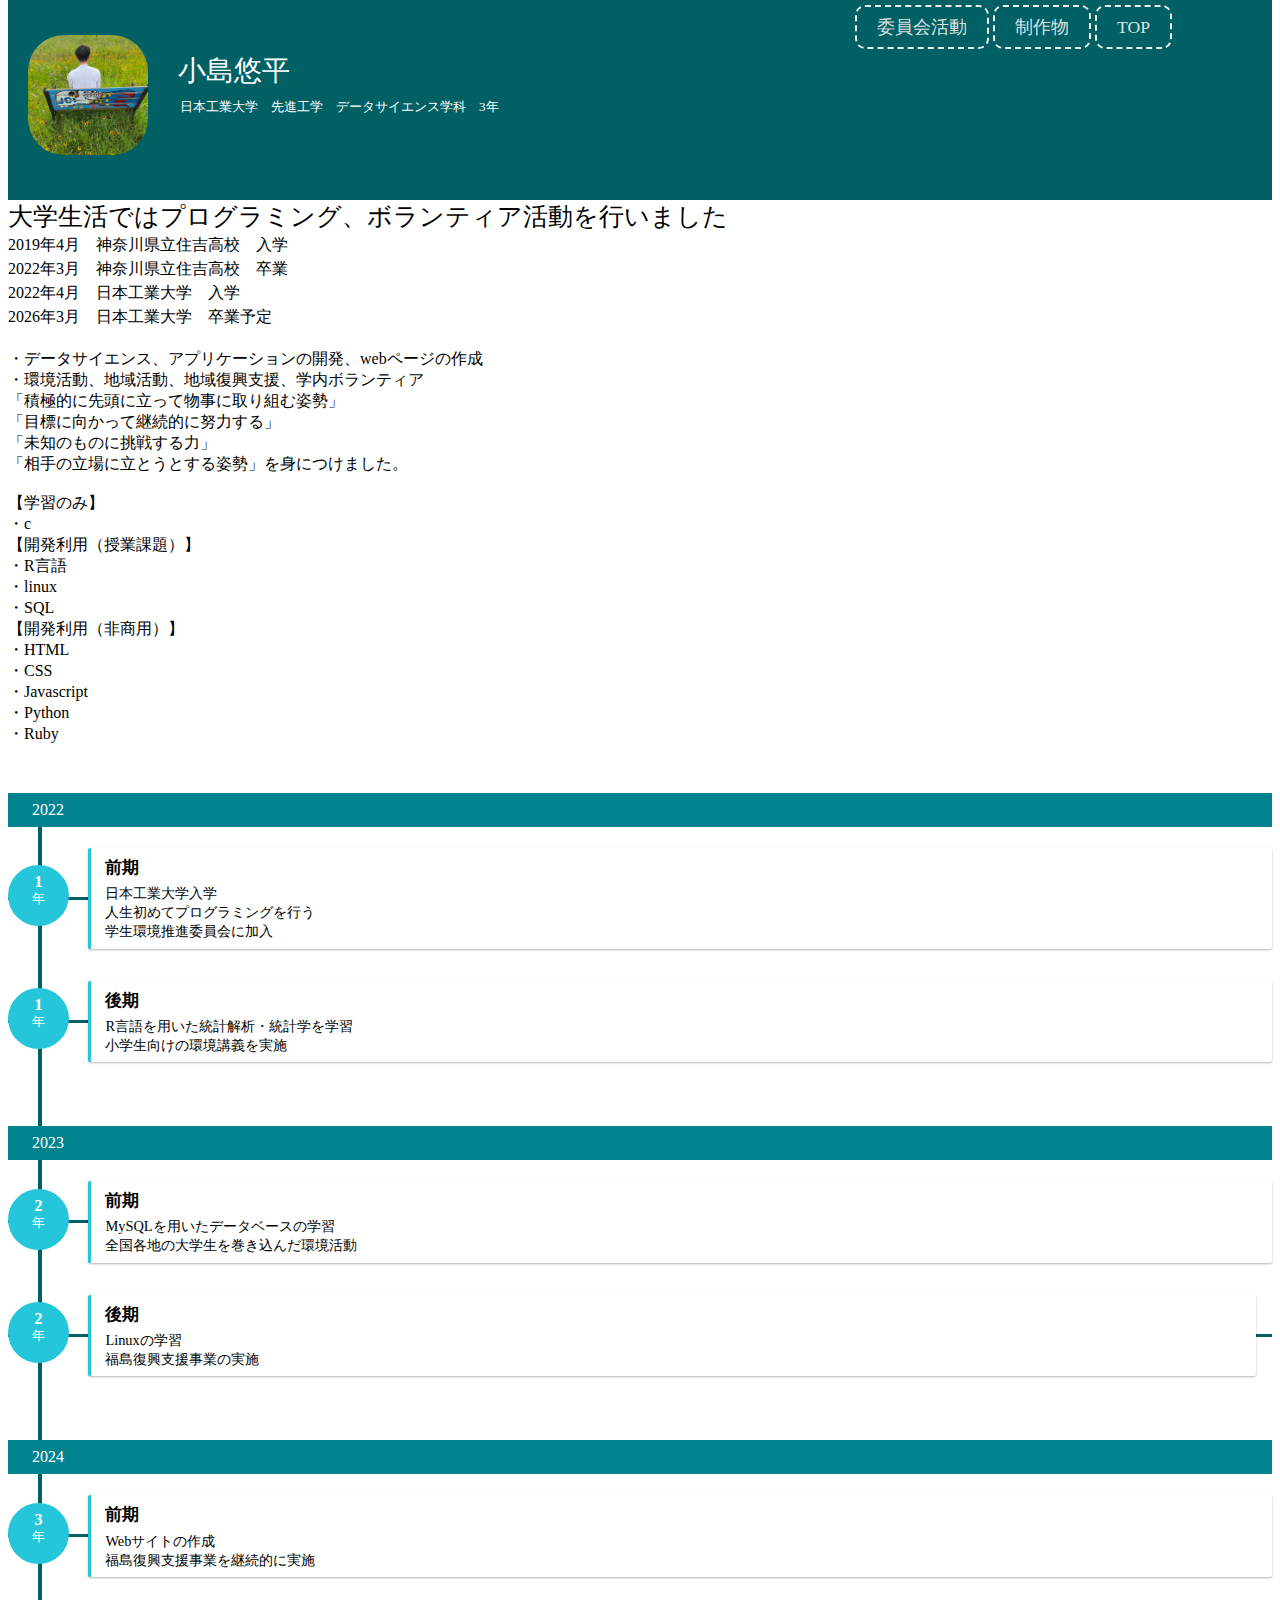
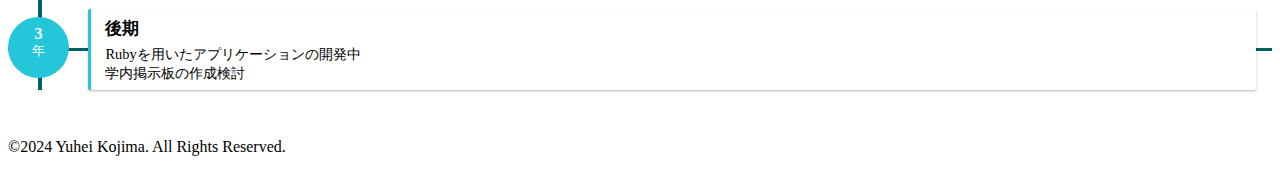
<file: html/index.html>
<!DOCTYPE html>
<html lang="ja">
    <head>
        <meta charset="UTF-8">
        <title>myprofile</title>
        <link rel="stylesheet" href="../css/menu.css">
    </head>

 <div class="header">
   <div class="me"><img src="../img/me.jpg"></div>
  <div class="button0">
    <a href="../html/menu.html" class="button1">委員会活動</a>
    <a href="../html/menu2.html" class="button2">制作物</a>
    <a href="../html/index.html" class="button3">TOP</a>
  </div>
   <div class="outline">
      <p class="name">小島悠平</p>
      <p class="department">日本工業大学　先進工学　データサイエンス学科　3年</p>
    </div>
   </div>
   <div class="profile">
    <div class="subheading">大学生活ではプログラミング、ボランティア活動を行いました</div>
      <div class="us">
        2019年4月　神奈川県立住吉高校　入学<br>
        2022年3月　神奈川県立住吉高校　卒業<br>
        2022年4月　日本工業大学　入学<br>
        2026年3月　日本工業大学　卒業予定<br>
      </div>
      ・データサイエンス、アプリケーションの開発、webページの作成<br>
      ・環境活動、地域活動、地域復興支援、学内ボランティア<br>
      「積極的に先頭に立って物事に取り組む姿勢」<br>
      「目標に向かって継続的に努力する」<br>
      「未知のものに挑戦する力」<br>
      「相手の立場に立とうとする姿勢」を身につけました。

      <div class="skill">
        <br>
        【学習のみ】<br>
        ・c<br>
        【開発利用（授業課題）】<br>
        ・R言語<br>
        ・linux<br>
        ・SQL<br>
        【開発利用（非商用）】<br>
       ・HTML<br>
       ・CSS<br>
       ・Javascript<br>
       ・Python<br>
       ・Ruby<br>
       </div>
  </div>

</header>

<main>
 <div class="cp_timeline03">
    <div class="timeline_group">
      <span class="time_year">2022</span>
      <div class="timeline_item">
        <div class="time">
          <span class="school">1</span>
          <span class="year">年</span>
        </div>
        <div class="desc">
          <p class="flag">前期</p>
          日本工業大学入学<br>
          人生初めてプログラミングを行う<br>
          学生環境推進委員会に加入
        </div>
      </div>
      <div class="timeline_item">
        <div class="time">
          <span class="school">1</span>
          <span class="year">年</span>
        </div>
        <div class="desc">
          <p class="flag">後期</p>
          R言語を用いた統計解析・統計学を学習<br>
          小学生向けの環境講義を実施

        </div>
      </div>
    </div>
    <div class="timeline_group">
      <span class="time_year">2023</span>
      <div class="timeline_item">
        <div class="time">
          <span class="school">2</span>
          <span class="year">年</span>
        </div>
        <div class="desc">
          <p class="flag">前期</p>
          MySQLを用いたデータベースの学習<br>
          全国各地の大学生を巻き込んだ環境活動
        </div>
      </div>
      <div class="timeline_item">
        <div class="time">
          <span class="school">2</span>
          <span class="year">年</span>
        </div>
        <div class="desc">
          <p class="flag">後期</p>
          Linuxの学習<br>
          福島復興支援事業の実施
        </div>　
      </div>
    </div>
    <div class="timeline_group">
      <span class="time_year">2024</span>
      <div class="timeline_item">
        <div class="time">
          <span class="school">3</span>
          <span class="year">年</span>
        </div>
        <div class="desc">
          <p class="flag">前期</p>
          Webサイトの作成<br>
          福島復興支援事業を継続的に実施
        </div>
      </div>
      <div class="timeline_item">
        <div class="time">
          <span class="school">3</span>
          <span class="year">年</span>
        </div>
        <div class="desc">
          <p class="flag">後期</p>
          Rubyを用いたアプリケーションの開発中<br>
          学内掲示板の作成検討
        </div>　
      </div>
    </div>
  </div>
</main>

<footer>
    <p>©︎2024 Yuhei Kojima. All Rights Reserved.</p>
<footer>
</file>
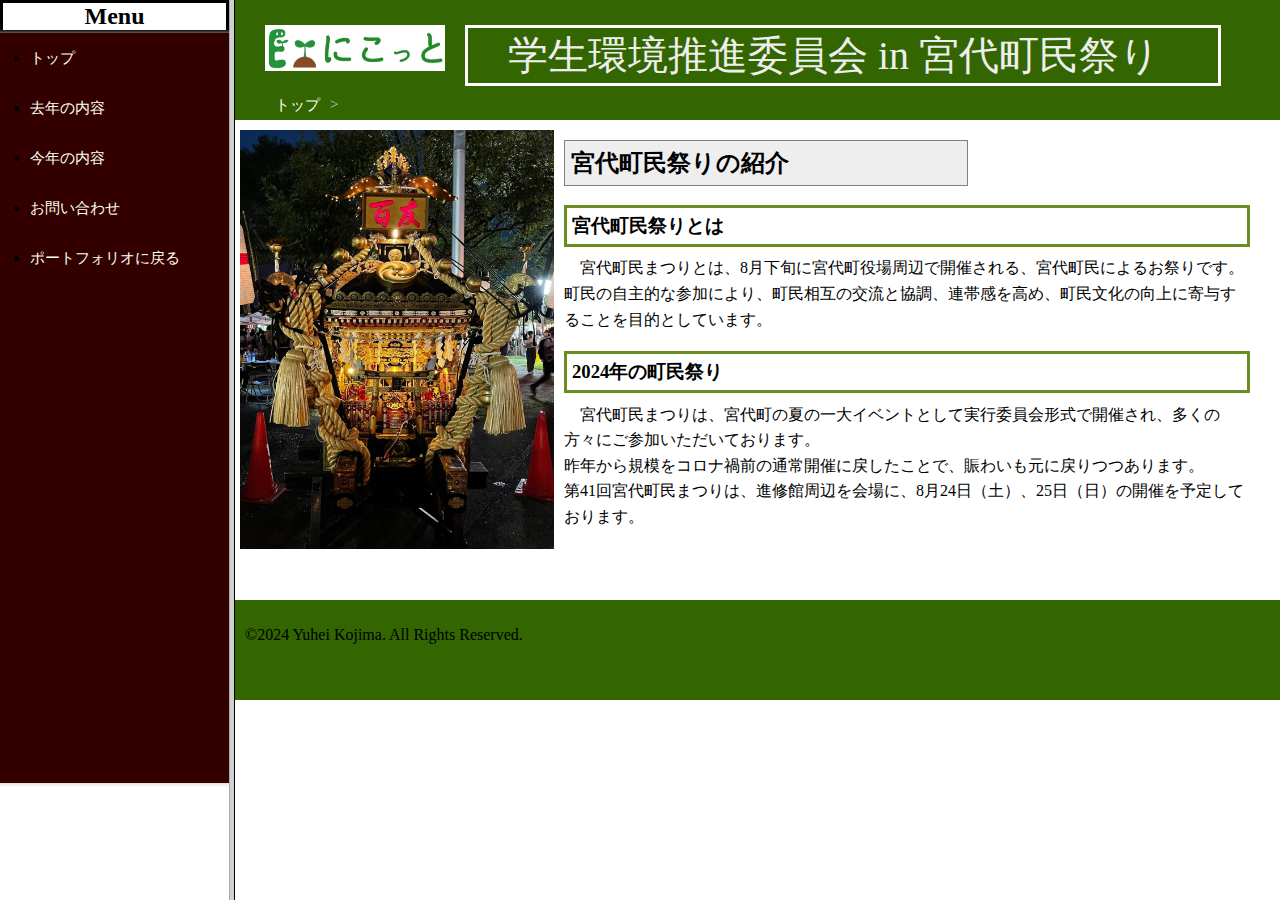
<file: html/Comitte/html/index.html>
<!DOCTYPE html>
<html lang="ja">
    <head>
        <meta charset="UTF-8">
        <title>宮代町民祭り　学生環境推進委員会ブース</title>
        <link rel="stylesheet" href="../css/main.css">
        
        <frameset cols=18,82>
          <frame src="menu.html" marginheight="0" marginwidth="0" scrolling="auto" name="left">
          <frame src="Top.html" marginheight="0" marginwidth="0" scrolling="auto" name="right">
          <noframes>
          <body></body>
          </noframes>
        </frameset>





    </head>
</html>
</file>
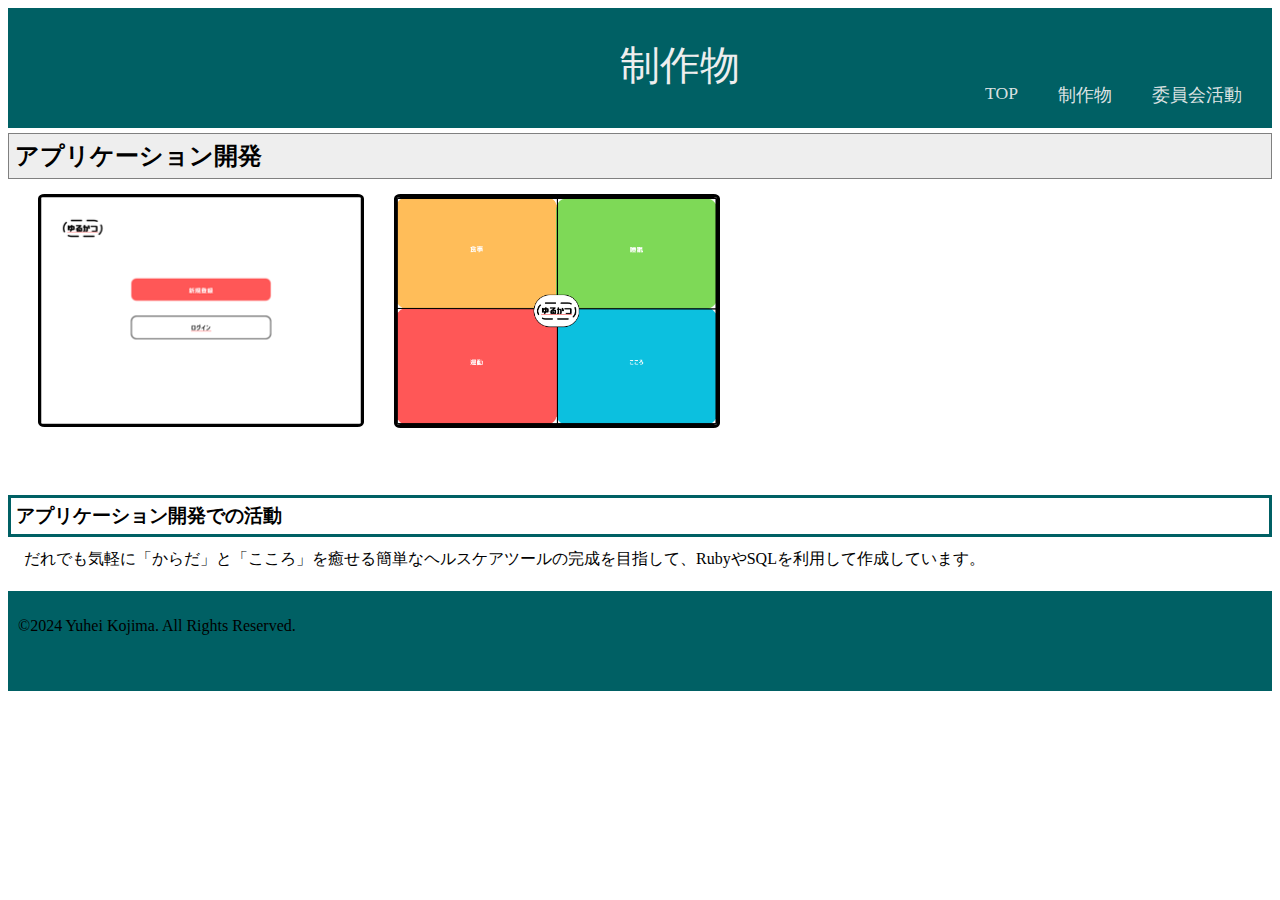
<file: html/app.html>
<!DOCTYPE html>
<html lang="ja">
    <head>
        <meta charset="UTF-8">
        <title>kodomodaigaku</title>
        <link rel="stylesheet" href="../css/sub.css">
    </head>


<html>
<body>
    <header>
        <div id="Title">　制作物</div>
        <a href="../html/menu.html" class="topbutton">委員会活動</a>
        <a href="../html/menu2.html" class="topbutton">制作物</a>
        <a href="../html/index.html" class="topbutton">TOP</a>
    </header>


   <div class="con">
    <main>
        <h2>アプリケーション開発</h2>
        <div class="imgs">
            <p><img class="imgsapp1" img src="../img/app.png" alt="app1"></p>
            <p><img class="imgsapp2" img src="../img/app2.png" alt="app2"></p>
        </div>
            <h3>アプリケーション開発での活動</h3>
                <p>　だれでも気軽に「からだ」と「こころ」を癒せる簡単なヘルスケアツールの完成を目指して、RubyやSQLを利用して作成しています。</p>
    </main>

   </div>


    <footer>
        <p>©︎2024 Yuhei Kojima. All Rights Reserved.</p>
    </footer> 
   
</body>
</html>
</file>
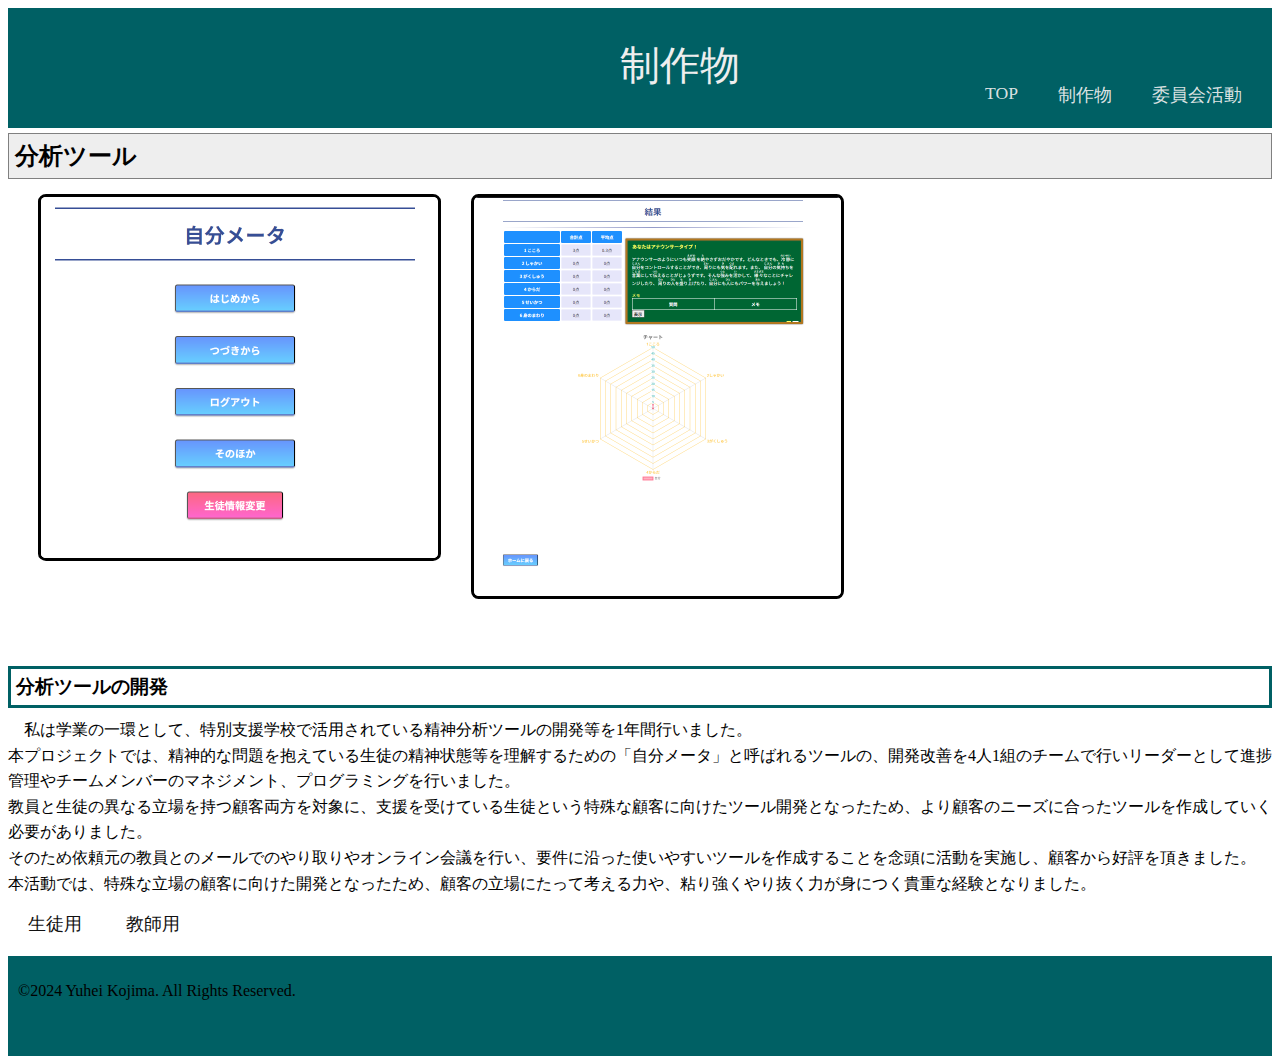
<file: html/hukushi.html>
<!DOCTYPE html>
<html lang="ja">
    <head>
        <meta charset="UTF-8">
        <title>分析ツール</title>
        <link rel="stylesheet" href="../css/sub.css">
    </head>


<html>
<body>
    <header>
        <div id="Title">　制作物</div>
        <a href="../html/menu.html" class="topbutton">委員会活動</a>
        <a href="../html/menu2.html" class="topbutton">制作物</a>
        <a href="../html/index.html" class="topbutton">TOP</a>
    </header>


   <div class="con">
    <main class="hukushi">
        <h2>分析ツール</h2>
            <div class="imgs">
                <p><img class="imgsh1" img src="../img/hukushi.png" alt="hukushi"></p>
                <p><img class="imgsh2" img src="../img/hukushi2.png" alt="hukushi2"></p>
            </div>
                <h3>分析ツールの開発</h3>
                <p>　私は学業の一環として、特別支援学校で活用されている精神分析ツールの開発等を1年間行いました。<br>
                    本プロジェクトでは、精神的な問題を抱えている生徒の精神状態等を理解するための「自分メータ」と呼ばれるツールの、開発改善を4人1組のチームで行いリーダーとして進捗管理やチームメンバーのマネジメント、プログラミングを行いました。<br>
                    教員と生徒の異なる立場を持つ顧客両方を対象に、支援を受けている生徒という特殊な顧客に向けたツール開発となったため、より顧客のニーズに合ったツールを作成していく必要がありました。<br>
                    そのため依頼元の教員とのメールでのやり取りやオンライン会議を行い、要件に沿った使いやすいツールを作成することを念頭に活動を実施し、顧客から好評を頂きました。<br>
                    本活動では、特殊な立場の顧客に向けた開発となったため、顧客の立場にたって考える力や、粘り強くやり抜く力が身につく貴重な経験となりました。</p>
                <a href="https://ciemem.sakura.ne.jp/hukushi2024_1/home.html" class="student">生徒用</a>
                <a href="https://ciemem.sakura.ne.jp/hukushi2024_1/home_teacher.html" class="teacher">教師用</a>
    </main>

   </div>


    <footer>
        <p>©︎2024 Yuhei Kojima. All Rights Reserved.</p>
    </footer> 
   
</body>
</html>
</file>
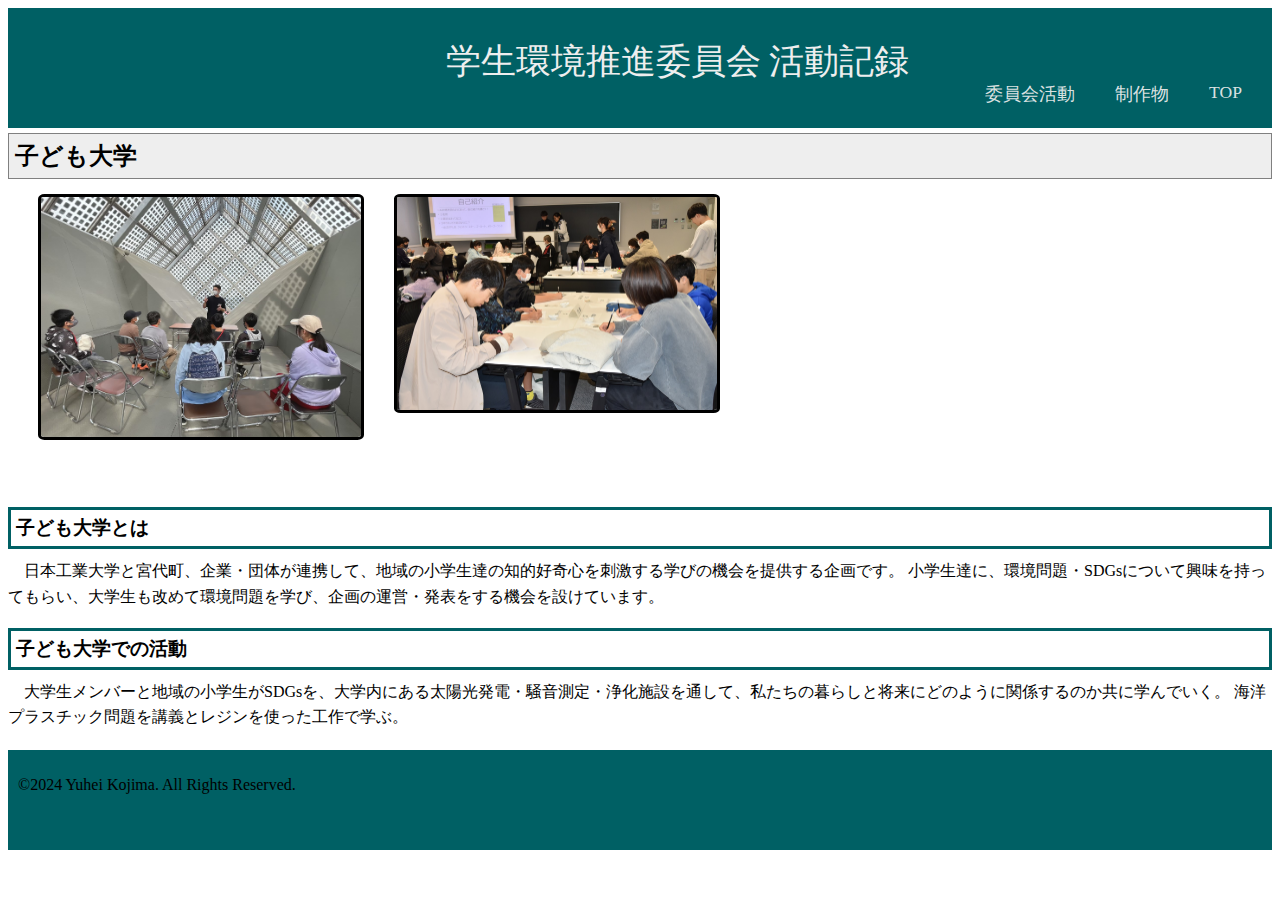
<file: html/kodomo.html>
<!DOCTYPE html>
<html lang="ja">
    <head>
        <meta charset="UTF-8">
        <title>子ども大学</title>
        <link rel="stylesheet" href="../css/sub.css">
    </head>

<html>
<body>
    <header>
        <div id="Title2">　学生環境推進委員会 活動記録</div>
        <a href="../html/index.html" class="topbutton2">TOP</a>
        <a href="../html/menu2.html" class="topbutton2">制作物</a>
        <a href="../html/menu.html" class="topbutton2">委員会活動</a>
    </header>

   <div class="con">
    <main>
        <h2>子ども大学</h2>
            <div class="imgs">
                <p><img class="imgsko1" img src="../img/kodomo.jpg" alt="kodomo"></p>
                <p><img class="imgsko2" img src="../img/kodomo2.jpg" alt="kodomo"></p>
            </div>
            <h3>子ども大学とは</h3>
                <p>　日本工業大学と宮代町、企業・団体が連携して、地域の小学生達の知的好奇心を刺激する学びの機会を提供する企画です。 
                    小学生達に、環境問題・SDGsについて興味を持ってもらい、大学生も改めて環境問題を学び、企画の運営・発表をする機会を設けています。</p>
            <h3>子ども大学での活動</h3>
                <p>　大学生メンバーと地域の小学生がSDGsを、大学内にある太陽光発電・騒音測定・浄化施設を通して、私たちの暮らしと将来にどのように関係するのか共に学んでいく。
                    海洋プラスチック問題を講義とレジンを使った工作で学ぶ。</p>
    </main>

   </div>


    <footer>
        <p>©︎2024 Yuhei Kojima. All Rights Reserved.</p>
    </footer> 
   
</body>
</html>
</file>
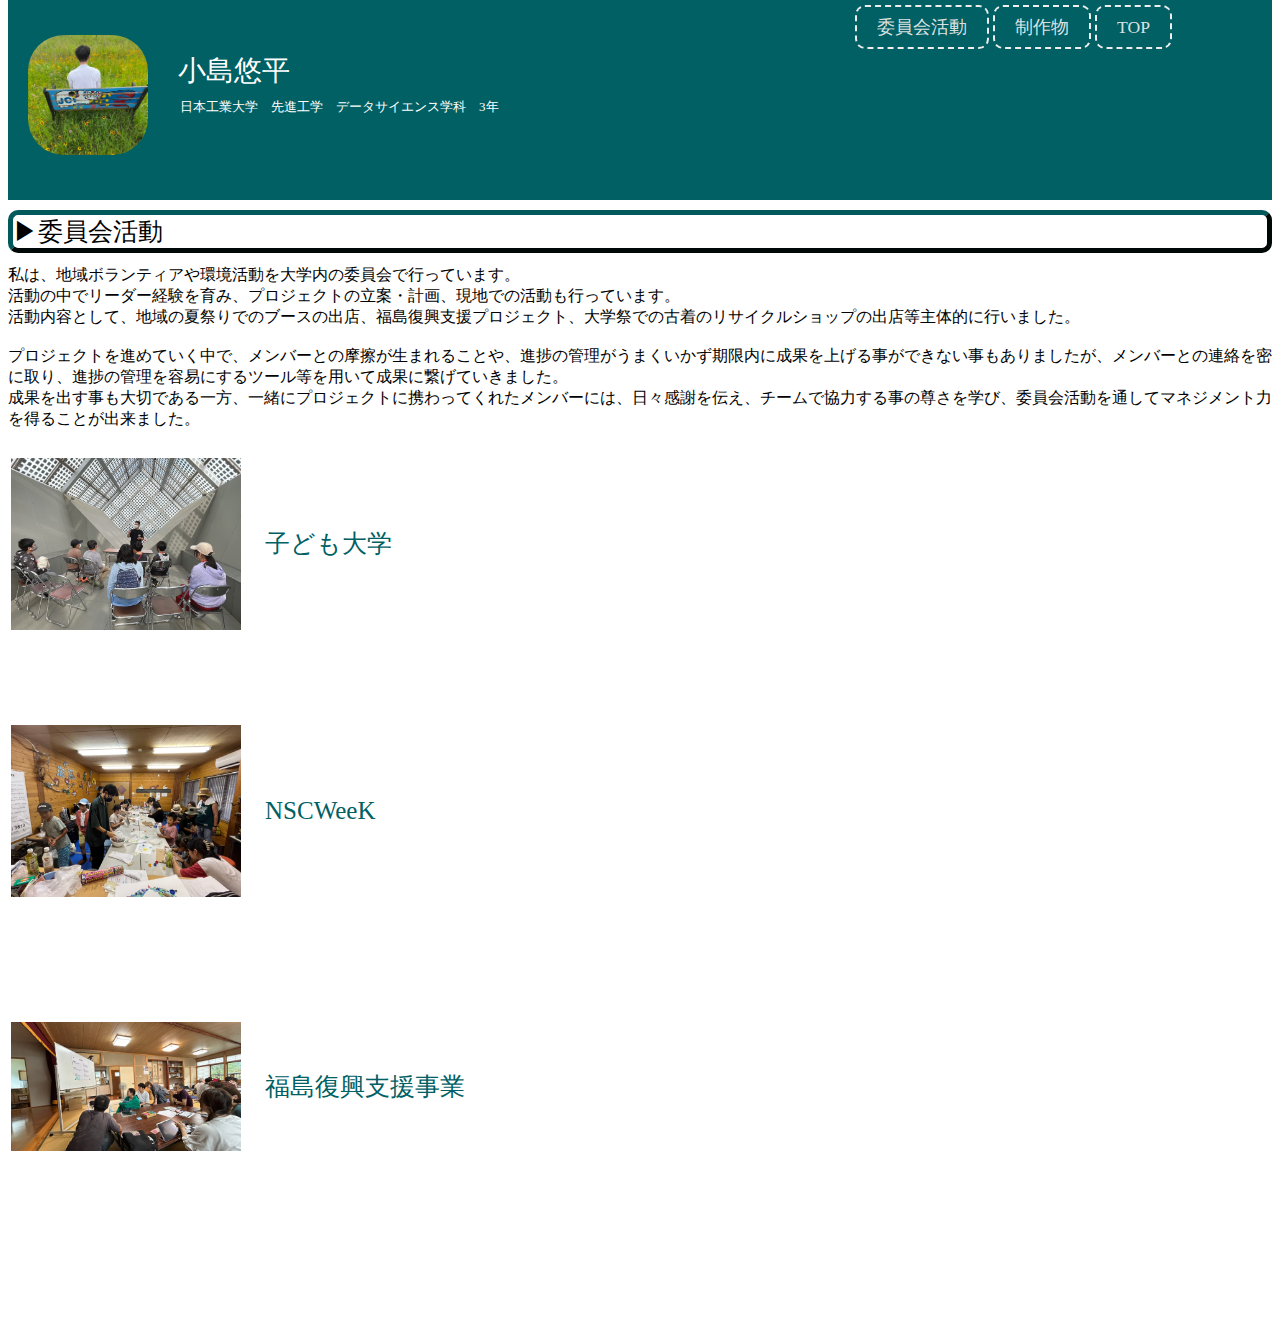
<file: html/menu.html>
<!DOCTYPE html>
<html lang="ja">
    <head>
        <meta charset="UTF-8">
        <title>myprofile</title>
        <link rel="stylesheet" href="../css/menu.css">
    </head>

 <div class="header">
   <div class="me"><img src="../img/me.jpg"></div>
  <div class="button0">
    <a href="../html/menu.html" class="button1">委員会活動</a>
    <a href="../html/menu2.html" class="button2">制作物</a>
    <a href="../html/index.html" class="button3">TOP</a>
  </div>
   <div class="outline">
      <p class="name">小島悠平</p>
      <p class="department">日本工業大学　先進工学　データサイエンス学科　3年</p>
    </div>
   </div>
<html>
  <body>
    <div class="menusubheading">
    <div class="subheading2">▶委員会活動</div>
    私は、地域ボランティアや環境活動を大学内の委員会で行っています。<br>
    活動の中でリーダー経験を育み、プロジェクトの立案・計画、現地での活動も行っています。<br>
    活動内容として、地域の夏祭りでのブースの出店、福島復興支援プロジェクト、大学祭での古着のリサイクルショップの出店等主体的に行いました。<br>
    <br>
    プロジェクトを進めていく中で、メンバーとの摩擦が生まれることや、進捗の管理がうまくいかず期限内に成果を上げる事ができない事もありましたが、メンバーとの連絡を密に取り、進捗の管理を容易にするツール等を用いて成果に繋げていきました。<br>
    成果を出す事も大切である一方、一緒にプロジェクトに携わってくれたメンバーには、日々感謝を伝え、チームで協力する事の尊さを学び、委員会活動を通してマネジメント力を得ることが出来ました。
    </div>

<div class="grid-area">
    <div class="area-1"><a href="../html/kodomo.html" >
        <table>
            <tr>
                <td><img class="kodomop" img src="../img/kodomo.jpg" alt="kodomop"></td>
                <td><div class="title">子ども大学</div></td>
            </tr>
        </table>
    </a></div>


    <div class="area-2"><a href="../html/NSCWEEK.html" >
        <table>
            <tr>
                <td><img class="kodomop" img src="../img/nsc.jpg" alt="kodomop"></td>
                <td><div class="title">NSCWeeK</div></td>
            </tr>
        </table>
    </a></div>
    <div class="area-3"><a href="../html/fukushima.html" >
        <table>
            <tr>
                <td><img class="kodomop" img src="../img/fukushima.jpg" alt="kodomop"></td>
                <td><div class="title">福島復興支援事業</div></td>
            </tr>
        </table>
    </a></div>
</body>

        
</html>
</file>
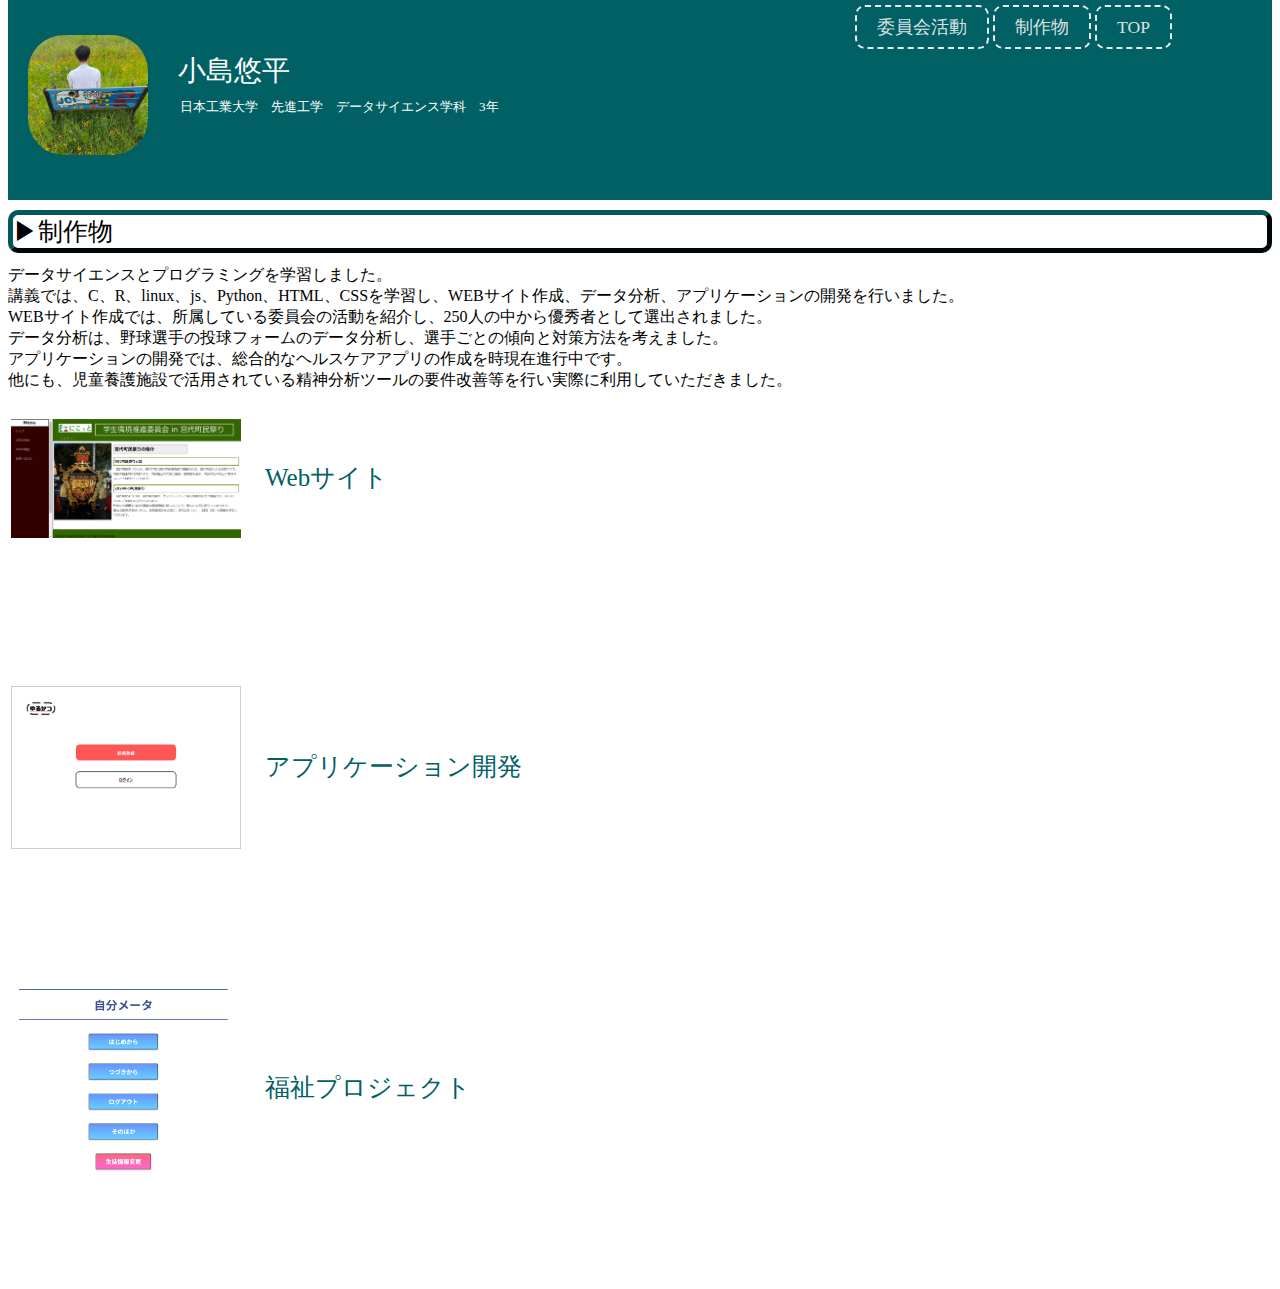
<file: html/menu2.html>
<!DOCTYPE html>
<html lang="ja">
    <head>
        <meta charset="UTF-8">
        <title>myprofile</title>
        <link rel="stylesheet" href="../css/menu.css">
    </head>

 <div class="header">
   <div class="me"><img src="../img/me.jpg"></div>
  <div class="button0">
    <a href="../html/menu.html" class="button1">委員会活動</a>
    <a href="../html/menu2.html" class="button2">制作物</a>
    <a href="../html/index.html" class="button3">TOP</a>
  </div>
   <div class="outline">
      <p class="name">小島悠平</p>
      <p class="department">日本工業大学　先進工学　データサイエンス学科　3年</p>
    </div>
   </div>
<html>
  <body>
    <div class="menusubheading">
    <div class="subheading2">▶制作物</div>
    データサイエンスとプログラミングを学習しました。<br>
    講義では、C、R、linux、js、Python、HTML、CSSを学習し、WEBサイト作成、データ分析、アプリケーションの開発を行いました。<br>
    WEBサイト作成では、所属している委員会の活動を紹介し、250人の中から優秀者として選出されました。<br>
    データ分析は、野球選手の投球フォームのデータ分析し、選手ごとの傾向と対策方法を考えました。<br>
    アプリケーションの開発では、総合的なヘルスケアアプリの作成を時現在進行中です。<br>
    他にも、児童養護施設で活用されている精神分析ツールの要件改善等を行い実際に利用していただきました。
    </div>

<div class="grid-area">
    <div class="area-1"><a href="../html/web.html" >
        <table>
            <tr>
                <td><img class="kodomop" img src="../img/web.png" alt="kodomop"></td>
                <td><div class="title">Webサイト</div></td>
            </tr>
        </table>
    </a></div>


    <div class="area-2"><a href="../html/app.html" >
        <table>
            <tr>
                <td><img class="kodomop" img src="../img/app.png" alt="kodomop"></td>
                <td><div class="title">アプリケーション開発</div></td>
            </tr>
        </table>
    </a></div>
    <div class="area-3"><a href="../html/hukushi.html" >
        <table>
            <tr>
                <td><img class="kodomop" img src="../img/hukushi.png" alt="kodomop"></td>
                <td><div class="title">福祉プロジェクト</div></td>
            </tr>
        </table>
    </a></div>
</body>

        
</html>
</file>
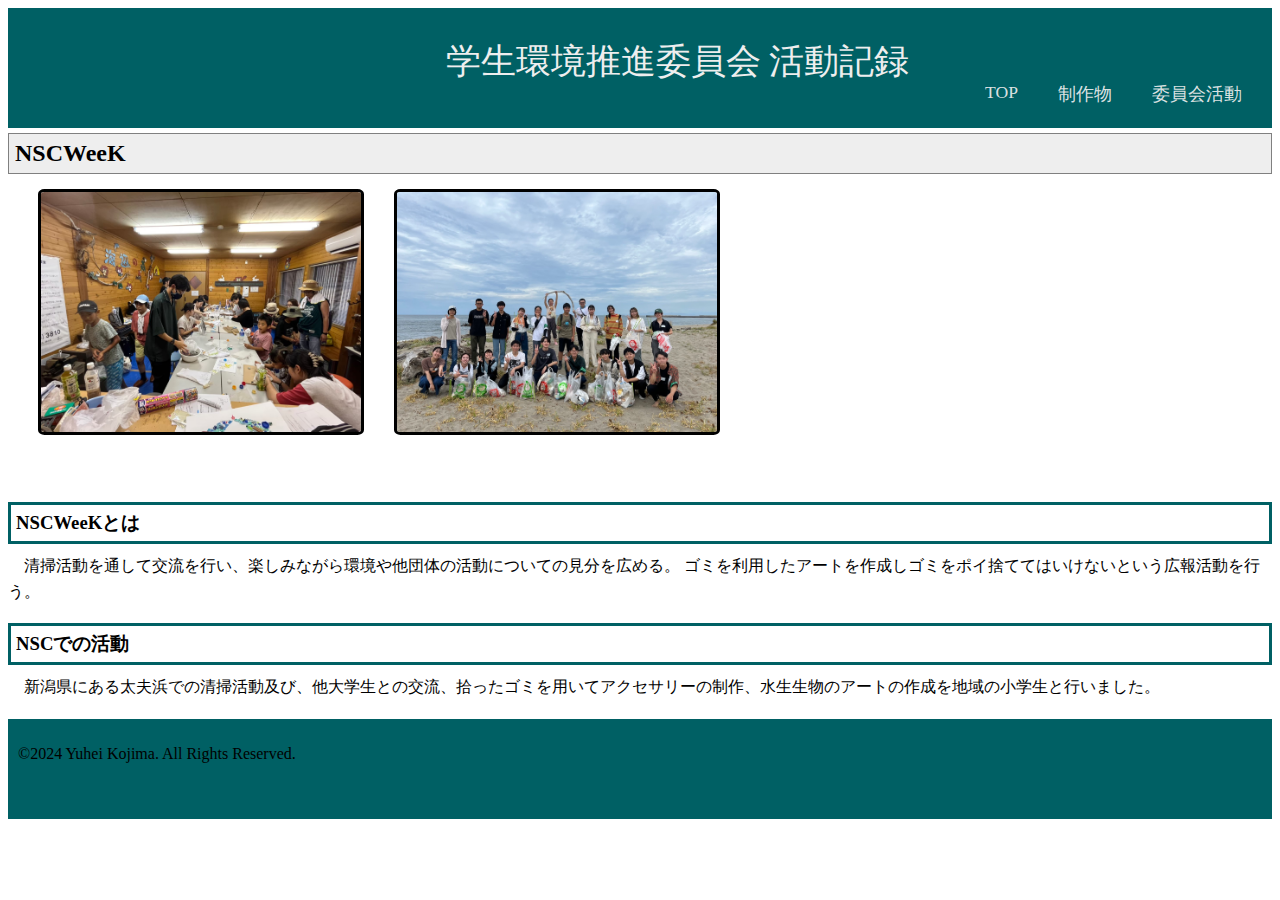
<file: html/NSCWEEK.html>
<!DOCTYPE html>
<html lang="ja">
    <head>
        <meta charset="UTF-8">
        <title>kodomodaigaku</title>
        <link rel="stylesheet" href="../css/sub.css">
    </head>


<html>
<body>
    <header>
        <div id="Title2">　学生環境推進委員会 活動記録</div>
        <a href="../html/menu.html" class="topbutton2">委員会活動</a>
        <a href="../html/menu2.html" class="topbutton2">制作物</a>
        <a href="../html/index.html" class="topbutton2">TOP</a>
    </header>


   <div class="con">
    <main>
        <h2>NSCWeeK</h2>
            <div class="imgs">
                <p><img class="imgsnsc1" img src="../img/nsc.jpg" alt="nsc1"></p>
                <p><img class="imgsnsc2" img src="../img/nsc2.jpg" alt="nsc2"></p>
            </div>
            <h3>NSCWeeKとは</h3>
                <p>　清掃活動を通して交流を行い、楽しみながら環境や他団体の活動についての見分を広める。 
                    ゴミを利用したアートを作成しゴミをポイ捨ててはいけないという広報活動を行う。</p>
            <h3>NSCでの活動</h3>
                <p>　新潟県にある太夫浜での清掃活動及び、他大学生との交流、拾ったゴミを用いてアクセサリーの制作、水生生物のアートの作成を地域の小学生と行いました。 </p>
    </main>

   </div>


    <footer>
        <p>©︎2024 Yuhei Kojima. All Rights Reserved.</p>
    </footer> 
   
</body>
</html>
</file>
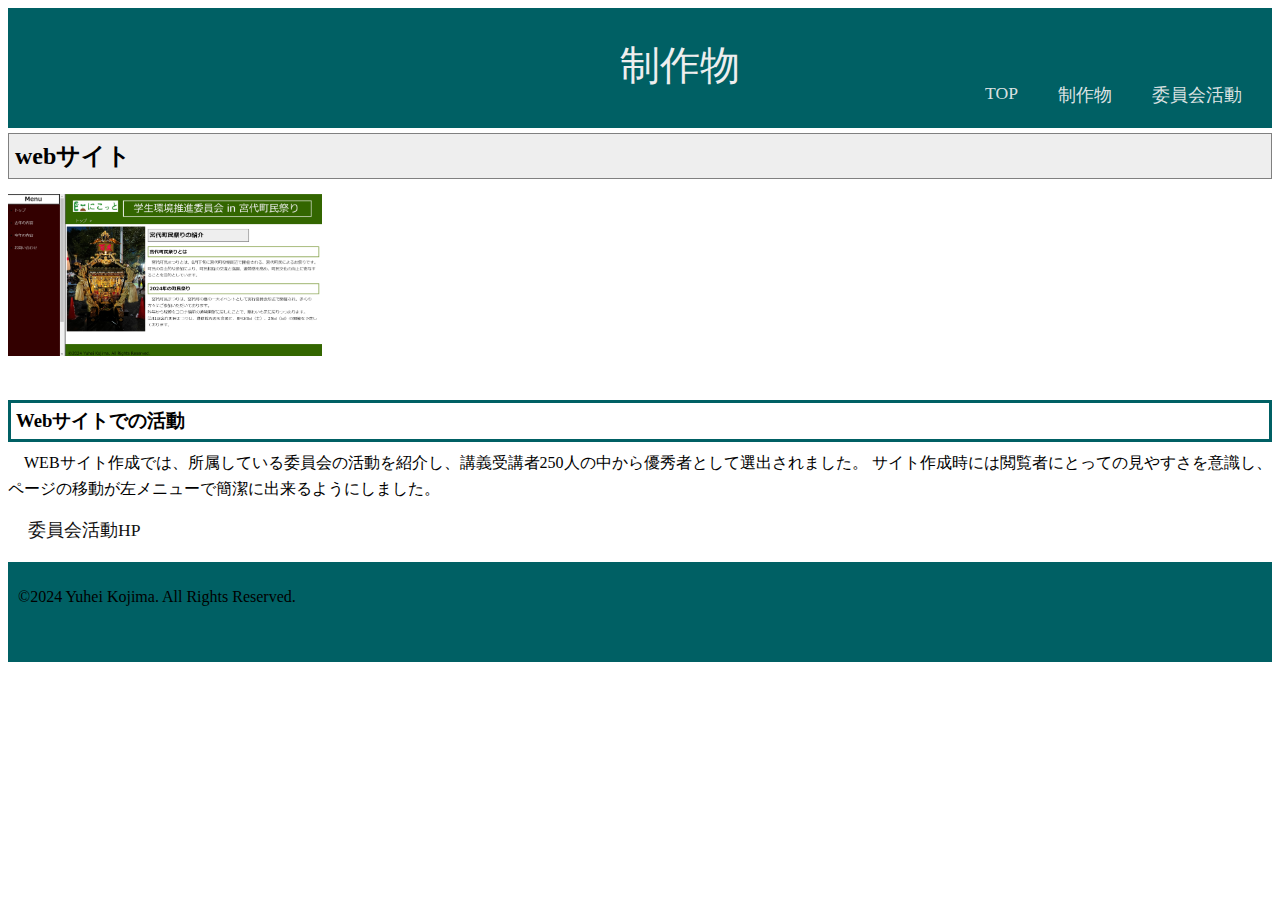
<file: html/web.html>
<!DOCTYPE html>
<html lang="ja">
    <head>
        <meta charset="UTF-8">
        <title>kodomodaigaku</title>
        <link rel="stylesheet" href="../css/sub.css">
    </head>


<html>
<body>
    <header>
        <div id="Title">　制作物</div>
        <a href="../html/menu.html" class="topbutton">委員会活動</a>
        <a href="../html/menu2.html" class="topbutton">制作物</a>
        <a href="../html/index.html" class="topbutton">TOP</a>
    </header>


   <div class="con">
    <main>
        <h2>webサイト</h2>
            <p><img class="imgs" img src="../img/web.png" alt="web"></p>
            <h3>Webサイトでの活動</h3>
                <p>　WEBサイト作成では、所属している委員会の活動を紹介し、講義受講者250人の中から優秀者として選出されました。
                    サイト作成時には閲覧者にとっての見やすさを意識し、ページの移動が左メニューで簡潔に出来るようにしました。</p>
                    <a href="../html/Comitte/html/index.html" class="comitte_hp">委員会活動HP</a>
    </main>

   </div>

    <footer>
        <p>©︎2024 Yuhei Kojima. All Rights Reserved.</p>
    </footer> 
   
</body>
</html>
</file>
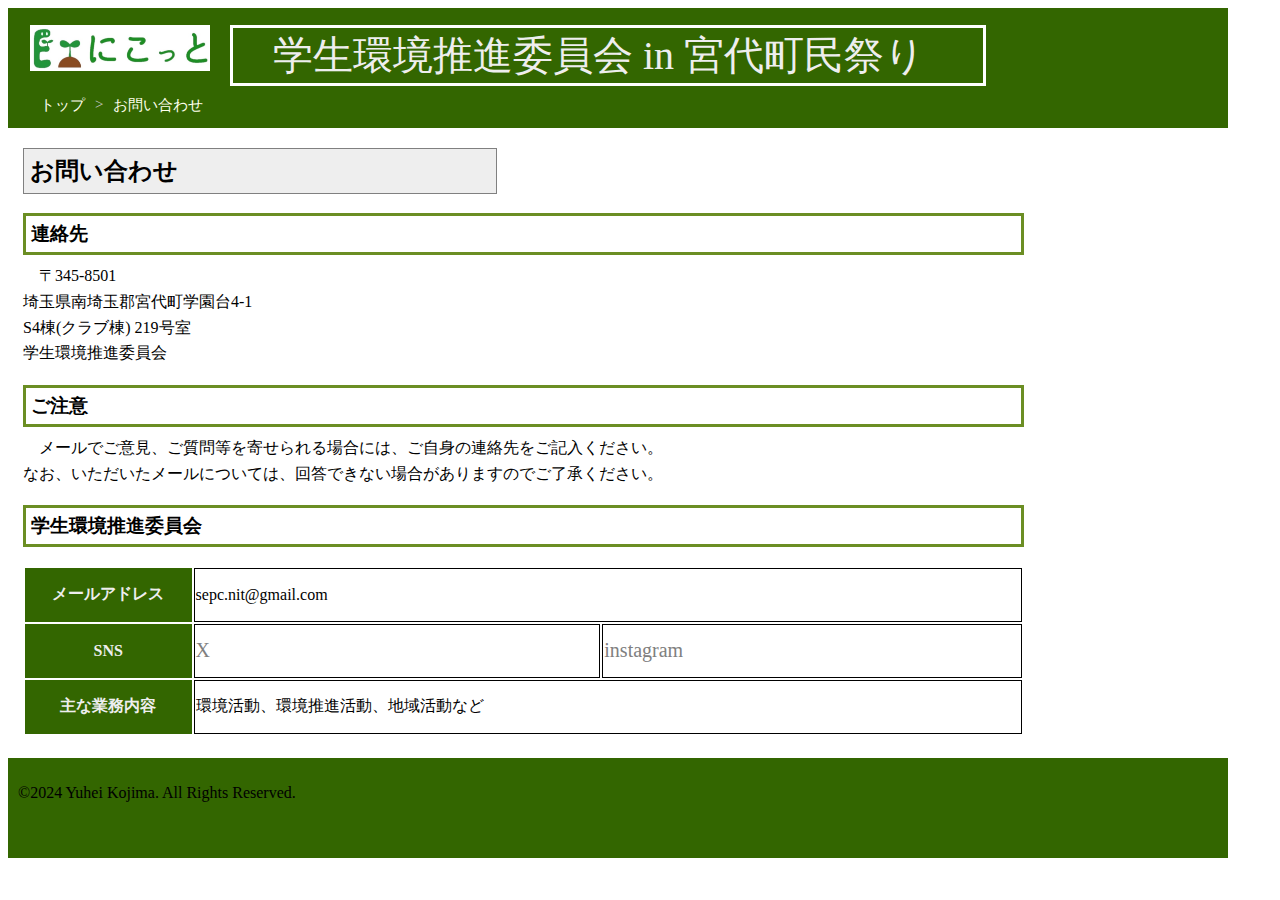
<file: html/Comitte/html/inquiry.html>
<!DOCTYPE html>
<html lang="ja">
    <head>
        <meta charset="UTF-8">
        <link rel="stylesheet" href="../css/main.css">
    </head>



<html>
<body>


    <header>
      <div class="header1">
        <ol class="header2">
            <div id="Title">　学生環境推進委員会 in 宮代町民祭り</div>
            <li class="header2" id="pan"><a href="../html/Top.html"target="right">トップ</a></li>
            <li class="header2"><a href="../html/inquiry.html"target="right">お問い合わせ</a></li>
        </ol>
      </div>
        <img class="nicot" img src="../img/eni.jpeg" alt="e-nicot">
    </header>


   <div class="incon">
    <main>
        <h2>お問い合わせ</h2>
        
        <h3>連絡先</h3>

        <p>　〒345-8501<br>

            埼玉県南埼玉郡宮代町学園台4-1<br>
            
            S4棟(クラブ棟) 219号室<br>
            
            学生環境推進委員会<br>
        </p>

        <h3>ご注意</h3>

        <p>　メールでご意見、ご質問等を寄せられる場合には、ご自身の連絡先をご記入ください。<br>
            なお、いただいたメールについては、回答できない場合がありますのでご了承ください。
        </p>

        <h3>学生環境推進委員会</h3>
        <table>
            <tr>
                <th>メールアドレス</th>
                <td colspan="2">sepc.nit@gmail.com</td>
            </tr>

            <tr>
                <th>SNS</th>
                <td><a href="https://x.com/nit_sepc">X</a></td>
                <td><a href="https://www.instagram.com/e_2cotto/">instagram</a></td>
            </tr>

            <tr>
                <th>主な業務内容</th>
                <td colspan="2">環境活動、環境推進活動、地域活動など</td>
            </tr>

           </table>
    </main>




   </div>


    <footer>
        <p>©︎2024 Yuhei Kojima. All Rights Reserved.</p>
    </footer> 
   
   

</body>
</html>
</file>
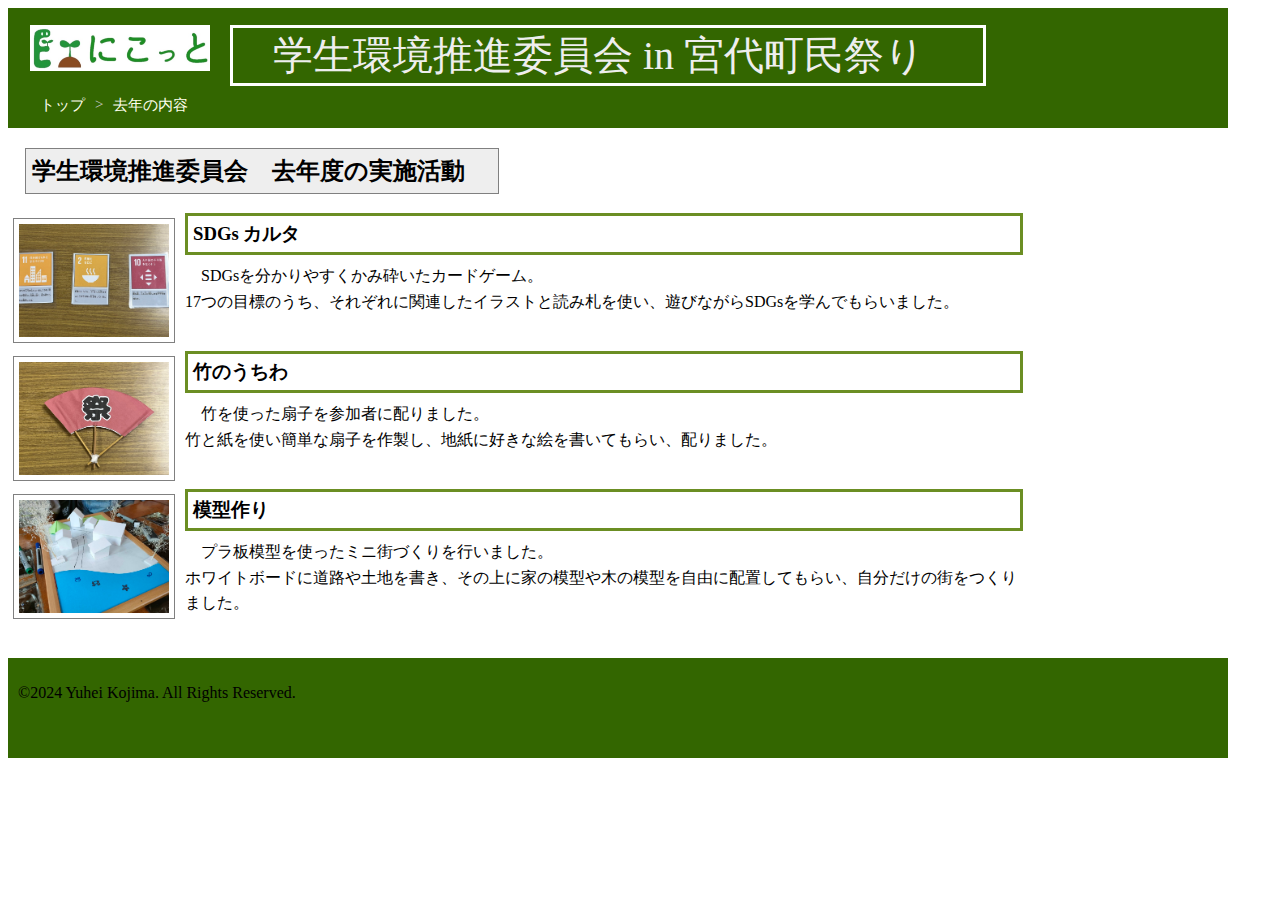
<file: html/Comitte/html/lastyear.html>
<!DOCTYPE html>
<html lang="ja">
    <head>
        <meta charset="UTF-8">
        <link rel="stylesheet" href="../css/main.css">
    </head>


<html>
<body>


    <header>
      <div class="header1">
        <ol class="header2">
            <div id="Title">　学生環境推進委員会 in 宮代町民祭り</div>
            <li class="header2" id="pan"><a href="../html/Top.html"target="right">トップ</a></li>
            <li class="header2"><a href="../html/lastyear.html"target="right">去年の内容</a></li>
        </ol>
      </div>
        <img class="nicot" img src="../img/eni.jpeg" alt="e-nicot">
    </header>


   <div class="lycon">
    <main>
        <h2>学生環境推進委員会　去年度の実施活動</h2>
        <h3>SDGs カルタ</h3>
        
        <p>　SDGsを分かりやすくかみ砕いたカードゲーム。<br>
            17つの目標のうち、それぞれに関連したイラストと読み札を使い、遊びながらSDGsを学んでもらいました。 
        </p>
        <div class="utiwa">
        <h3>竹のうちわ</h3>

        <p>　竹を使った扇子を参加者に配りました。<br>
            竹と紙を使い簡単な扇子を作製し、地紙に好きな絵を書いてもらい、配りました。 
        </p>
        </div>
        
        <div class="mokei">
        <h3>模型作り</h3>

        <p>　プラ板模型を使ったミニ街づくりを行いました。<br>
            ホワイトボードに道路や土地を書き、その上に家の模型や木の模型を自由に配置してもらい、自分だけの街をつくりました。 
        </p>
        </div>

    </main>


    <aside>
        <p><img class="lyimg1" img src="../img/karuta.jpg" alt="karuta"></p>
        <p><img class="lyimg1" img src="../img/utiwa.jpg" alt="utiwa"></p>
        <p><img class="lyimg1" img src="../img/mokei.jpg" alt="mokei"></p>
    </aside>


   </div>


    <footer>
        <p>©︎2024 Yuhei Kojima. All Rights Reserved.</p>
    </footer> 
   
   

</body>
</html>
</file>
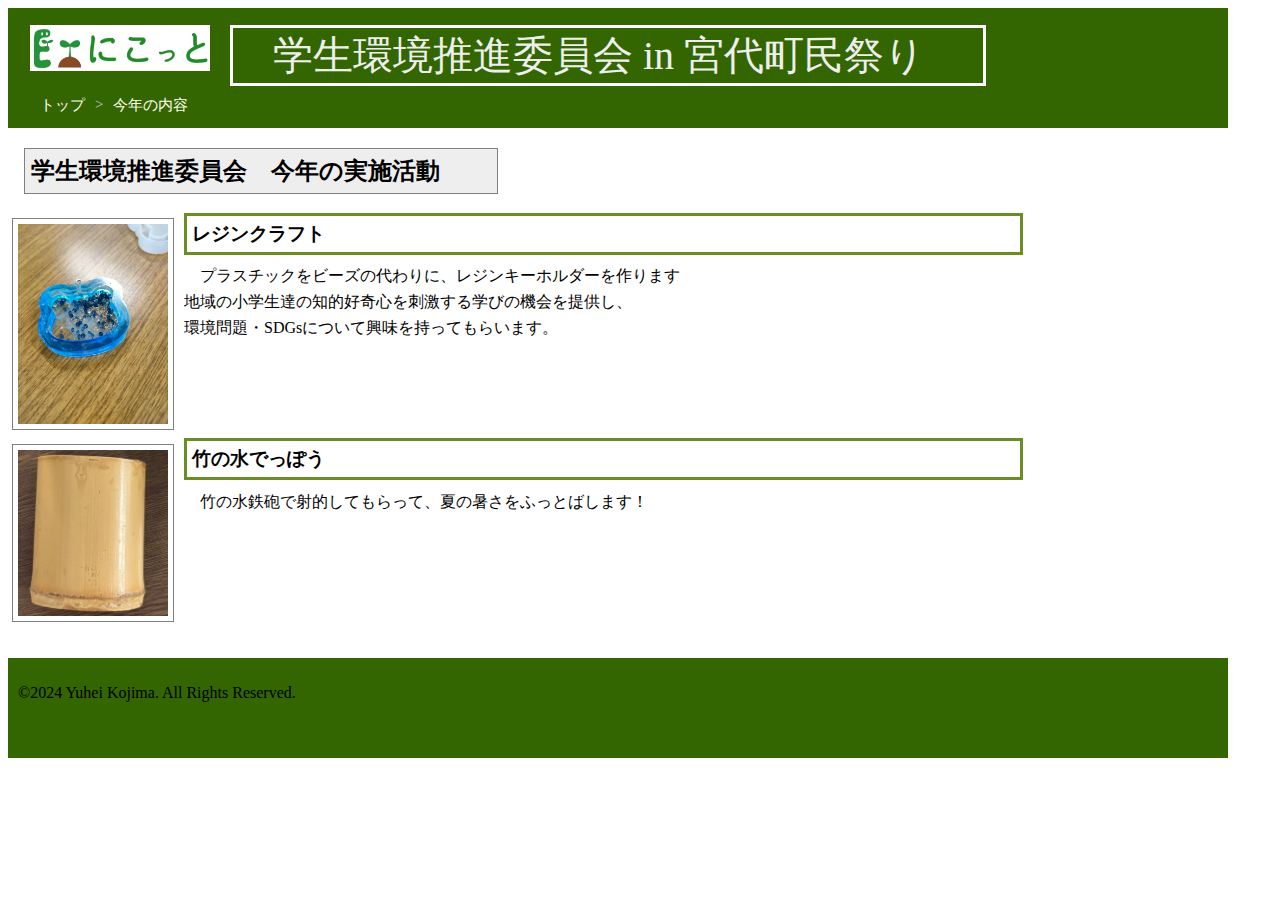
<file: html/Comitte/html/thisyear.html>
<!DOCTYPE html>
<html lang="ja">
    <head>
        <meta charset="UTF-8">
        <link rel="stylesheet" href="../css/main.css">
    </head>


<html>
<body>


    <header>
      <div class="header1">
        <ol class="header2">
            <div id="Title">　学生環境推進委員会 in 宮代町民祭り</div>
            <li class="header2" id="pan"><a href="../html/Top.html"target="right">トップ</a></li>
            <li class="header2"><a href="../html/lastyear.html"target="right">今年の内容</a></li>
        </ol>
      </div>
        <img class="nicot" img src="../img/eni.jpeg" alt="e-nicot">
    </header>


   <div class="tycon">
    <main>
        <h2>学生環境推進委員会　今年の実施活動</h2>
        <div class="rejin">
        <h3>レジンクラフト</h3>
        
        <p>　プラスチックをビーズの代わりに、レジンキーホルダーを作ります <br>
            地域の小学生達の知的好奇心を刺激する学びの機会を提供し、<br>
            環境問題・SDGsについて興味を持ってもらいます。
        </p>
        </div>

        <div class="bamboo">
        <h3>竹の水でっぽう </h3>

        <p>　竹の水鉄砲で射的してもらって、夏の暑さをふっとばします！<br>
             <br>
             
        </p>
        </div>
    

    </main>


    <aside>
        <p><img class="tyimg1" img src="../img/rejinnart.jpg" alt="レジンアート"></p>
        <p><img class="tyimg1" img src="../img/bamboo.jpg" alt="竹"></p>
    </aside>


   </div>


    <footer>
        <p>©︎2024 Yuhei Kojima. All Rights Reserved.</p>
    </footer> 
   
   

</body>
</html>
</file>
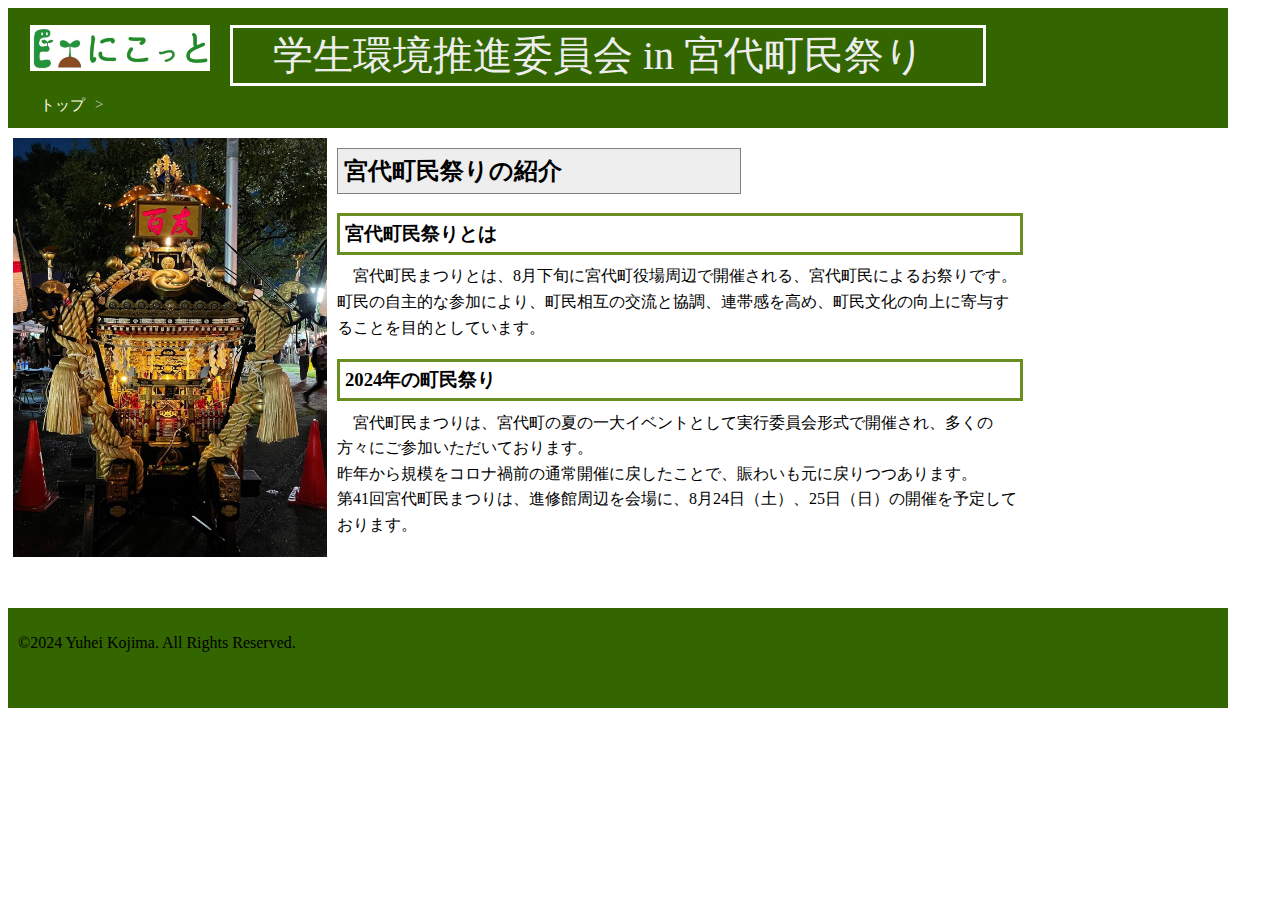
<file: html/Comitte/html/Top.html>
<!DOCTYPE html>
<html lang="ja">
    <head>
        <meta charset="UTF-8">
        <link rel="stylesheet" href="../css/main.css">
    </head>



<html>
<body>


    <header>
      <div class="header1">
        <ol class="header2">
            <div id="Title">　学生環境推進委員会 in 宮代町民祭り</div>
            <li class="header2" id="pan"><a href="../html/Top.html"target="right">トップ</a></li>
        </ol>
      </div>
        <img class="nicot" img src="../img/eni.jpeg" alt="e-nicot">
    </header>


   <div class="con">
    <main>
        <h2>宮代町民祭りの紹介</h2>
        
        <h3>宮代町民祭りとは</h3>

        <p>　宮代町民まつりとは、8月下旬に宮代町役場周辺で開催される、宮代町民によるお祭りです。<br>
            町民の自主的な参加により、町民相互の交流と協調、連帯感を高め、町民文化の向上に寄与することを目的としています。
        </p>
        <h3>2024年の町民祭り</h3>

        <p>　宮代町民まつりは、宮代町の夏の一大イベントとして実行委員会形式で開催され、多くの方々にご参加いただいております。<br>
            昨年から規模をコロナ禍前の通常開催に戻したことで、賑わいも元に戻りつつあります。<br>
            第41回宮代町民まつりは、進修館周辺を会場に、8月24日（土）、25日（日）の開催を予定しております。
        </p>
    </main>


    <aside>
        <p><img class="mikoshi" img src="../img/mikoshi.jpg" alt="mikoshi"></p>
    </aside>


   </div>


    <footer>
        
        <p>©︎2024 Yuhei Kojima. All Rights Reserved.</p>
    </footer> 
   
   

</body>
</html>
</file>
<file: css/menu.css>
/*header*/
.header {
    width: 100%;
    height: 200px;
    background-color:#006064;
    margin-top:-8px;
 }

.outline{
   text-align: left;
    color: white;
    position: absolute;
    margin-left: 170px;
    margin-top:20px;
}

.name{
    transform: translate(0px,-20px);
    font-size: 28px;
}

.department{
    transform: translate(2px,-40px);
    font-size: 13px;
}

.us{
    line-height:1.5;
    margin-bottom:20px;
}
.subheading{
    font-size: 25px;
}

.button0{
    text-align: right;
    transform: translate(-100px,15px);
}

.button1 {
    color:#eeee;
    padding: 10px 20px;
    text-decoration: none;
    font-size: 1.1em;
    border: dashed 2px #eee;
    border-radius: 10px;
 }
.button1:hover {
    color: #fff;
    background-color: #01595c;
}

.button2 {
    color:#eeee;
    padding: 10px 20px;
    text-decoration: none;
    font-size: 1.1em;
    border: dashed 2px #eee;
    border-radius: 10px;
 }

.button2:hover {
    color: #fff;
    background-color: #01595c;
}

.button3 {
  color:#eeee;
  padding: 10px 20px;
  text-decoration: none;
  font-size: 1.1em;
  border: dashed 2px #eee;
  border-radius: 10px;
}
.button3:hover {
  color: #fff;
  background-color: #01595c;
}


.me img{
    width: 120px;
    height: 120px;  
    border-radius: 30%;
    margin-top: 35px;
    margin-left: 20px;
    text-align: left;
    object-fit: cover;
    position: absolute;
}

.cp_timeline03 {
    position: relative;
    margin: 3em auto;
  }
  .cp_timeline03:before {
    position: absolute;
    content: '';
    top: 0;
    left: 30px;
    width: 4px;
    height: 100%;
    background-color: #006064;
  }
  .cp_timeline03 .timeline_group {
    position: relative;
    padding-top: 55px;
  }
  .cp_timeline03 .timeline_group:not(:first-of-type) {
    margin-top: 4rem;
  }
  .cp_timeline03 .time_year {
    position: absolute;
    top: 0;
    left: 0;
    padding: 0.5rem 1.5rem;
    color: #fff;
    background-color: #00838F;
    width: 100%;
    box-sizing: border-box;
  }
  .cp_timeline03 .timeline_item {
    margin-bottom: 1em;
    position: relative;
    padding-left: 80px;
    display: flex;
    align-items: center;
  }
  .cp_timeline03 .timeline_item:not(:last-of-type) {
    margin-bottom: 2em;
  }
  .cp_timeline03 .timeline_item:before {
    position: absolute;
    content: '';
    left: 0;
    width: 100%;
    height: 3px;
    z-index: -1;
    background-color: #006064;
  }
  .cp_timeline03 .time {
    position: absolute;
    top: 50%;
    left: 0;
    min-width: 45px;
    min-height: 45px;
    padding: 0.5em 0.5em;
    margin-top: -33px;
    text-align: center;
    color: #fff;
    background-color: #26C6DA;
    border-radius: 50%;
  }
  .cp_timeline03 .school {
    font-size: 1em;
    font-weight: 700;
    display: block;
  }
  .cp_timeline03 .year {
    font-size: 0.8em;
    display: block;
    text-transform: uppercase;
  }
  .cp_timeline03 .desc {
    padding: 0.5em 1em;
    width: 100%;
    border-left: 3px solid #26C6DA;
    border-radius: 2px;
    background-color: #fff;
    box-shadow: 0 1px 3px 0 rgba(0, 0, 0, 0.1), 0 1px 2px 0 rgba(0, 0, 0, 0.2);
    font-size: 0.9em;
  }
  .cp_timeline03 .desc .flag {
    font-size: 1.2em;
    font-weight: bold;
    margin: 0;
    padding: 0;
    padding-bottom: 0.3em;
  }
  @media only screen and (max-width: 767px) {
    .cp_timeline03:before {
      left: 0;
    }
    .cp_timeline03 .timeline_group {
      padding-top: 40px;
    }
    .cp_timeline03 .timeline_item {
      padding-top: 60px;
      padding-left: 20px;
    }
    .cp_timeline03 .timeline_item:before {
      top: 90px;
    }
    .cp_timeline03 .time {
      top: 40px;
      border-radius: 0 20px 20px 0;
      min-height: 1em;
    }
    .cp_timeline03 .school,
    .cp_timeline03 .year {
      display: inline-block;
    }
    .cp_timeline03 .desc {
      font-size: 0.8em;
    }
  }

  /*menu*/
  .subheading2{
    border: outset 5px #01595c;
    border-radius: 10px;
    font-size: 25px;
    margin-bottom: 12px;
  }
  .menusubheading{
    transform: translate(0px,10px);
  }
  .mikoshi{
    width: 314px;
    bottom: 25px;
    right:0px;
    position: relative;
    margin-top: 30px;
 }

 .title{
  font-size: 25px;
  color: #006064;
  transform: translate(20px,0px);
 }

  .grid-area {
    display: grid;
    height: 100vh;                /* grid全体の高さを設定 */
    grid-template-rows: 33% 33% 33%;  /* gridの割合が8:2になるよう2行用意 */
    grid-template-columns: 100%;  /* 横幅いっぱいに1列用意 */
  }
  .area-1 {
    grid-row: 1;
    grid-column: 1;
    margin-top: 30px;
  }
  .area-1:hover {
    color: #fff;
    background-color: #f0f0f0;
}
  .kodomop{
    color: #fff;
    margin-top: 5px;
    width: 230px;
  }
  .area-2 {
    grid-row: 2;
    grid-column: 1;
  }
  .area-2:hover {
    color: #fff;
    background-color: #f0f0f0;

}
  .area-3 {
    grid-row: 3;
    grid-column: 1;
  }
  .area-3:hover {
    color: #fff;
    background-color: #f0f0f0;
}

a {
  text-decoration: none;
}
</file>
<file: html/Comitte/css/main.css>
/*introduction*/
.con{
   width: 1000px;
   height: 450px;
   padding:15px;
   display: flex;
   flex-direction: row-reverse;

 }

.con h2{
   width: 390px;
   padding: 6px;
   margin-top: 5px;
   margin-bottom: 15px;
   background:			#EEEEEE;
   border: solid 1.5px gray;
}

.con h3{
   padding: 5px;
   border: solid 3px #6B8E23;
}

.con p{
   line-height:1.6;
   margin-top: -10px;
}


 #pan::after {
   color:#cccccc;
   top: 30px;
   left: 200px;
   padding-left: 10px;
   padding-right: 10px;
   font-size: 15px;
   content: ">";
   }

.nicot{
width: 180px;
position: absolute;
top: 25px;
left:30px;
}

#Title{
   width: 750px;
   position: absolute;
   top: -55px;
   left: 230px;
   font-size:40px ;
   color: #EEEEEE;
   border: solid 3px white;
   
}

.header1{
   position: absolute;
   top: 80px;
   left: 0px;
   color:white;
}

.header2{
   display: flex;
   flex-direction: row;
   color:gray;

}

.mikoshi{
   width: 314px;
   bottom: 25px;
   right:10px;
   position: relative;
   margin-top: 30px;
   
}



/*lastyear*/
.lycon{
   width: 1000px;
   height: 500px;
   padding:15px;
   display: flex;
   flex-direction: row-reverse;
 }

.lycon h2{
   width: 460px;
   padding: 6px;
   margin-left: -160px;
   margin-top: 5px;
   margin-bottom: 15px;
   background:			#EEEEEE;
   border: solid 1.5px gray;
}

.lycon h3{
   padding: 5px;
   border: solid 3px #6B8E23;
}

.lycon p{
   line-height:1.6;
   margin-top: -10px;
}

.lyimg1{
   width: 150px;
   top:85px;
   padding: 5px;
   left: -10px;
   position: relative;
   flex-direction: column; 
   border: solid 1px gray;
}

.utiwa{
   top:20px;
   margin-top: 36px;
}

.mokei{
   margin-top: 36px;
}



/*thisyear*/
.tycon{
   width: 1000px;
   height: 500px;
   padding:15px;
   margin-left:0px;
   display: flex;
   flex-direction: row-reverse;
 }

.tycon h2{
   width: 460px;
   padding: 6px;
   margin-left: -160px;
   margin-top: 5px;
   margin-bottom: 15px;
   background:			#EEEEEE;
   border: solid 1.5px gray;
}

.tycon h3{
   padding: 5px;
   border: solid 3px #6B8E23;  
   width: 823px;
}

.tycon p{
   line-height:1.6;
   margin-top: -10px;
}

.tyimg1{
   width: 150px;
   top:85px;
   padding: 5px;
   left: -10px;
   position: relative;
   flex-direction: column; 
   border: solid 1px gray;
}

.rejin{
   margin-top: 10px;
   
}

.bamboo{
   margin-top: 98px;
}



/*inquiry*/
.incon{
   width: 1000px;
   height: 600px;
   padding:15px;
   display: flex;
 }

.incon h2{
   width: 460px;
   padding: 6px;
   margin-top: 5px;
   margin-bottom: 15px;
   background:			#EEEEEE;
   border: solid 1.5px gray;
}

.incon h3{
   padding: 5px;
   border: solid 3px #6B8E23;  
   width: 985px;
}

.incon p{
   line-height:1.6;
   margin-top: -10px;
}

.incon th{
   width: 200px;
   height: 50px;
   
   background-color: #336600;
   color: #EEEEEE;
}

.incon td{
   width: 500px;
   height: 50px;
   border: solid 1px;
   background-color: #FFFFFF;
   }

.incon a:link{
   color:gray;
   text-decoration: none;
   font-size: 20px;
}

.incon a:visited{
   color:#cccccc;
   text-decoration: none;
   font-size: 20px;
}



/*general*/
header {
   width: 1200px;
   height: 100px;
   padding:10px;
   background:#336600;
}

footer {
   width: 1200px;
   height: 80px;
   padding:10px;
   background:#336600;   
}

a:link{
   color:#FFFFEE;
   text-decoration: none;
   font-size: 15px;
}

a:visited{
   color:#cccccc;
   text-decoration: none;
   font-size: 15px;
}
</file>
<file: css/sub.css>
/*hukushi*/
 .teacher{
   color: #111;
   padding: 10px 20px;
   text-decoration: none;
   font-size: 1.1em;
 }

 .teacher:hover {
   color: #fff;
   background-color: #01595c;
 }

 .student{
   color: #111;
   padding: 10px 20px;
   text-decoration: none;
   font-size: 1.1em;
 }

 .student:hover {
   color: #fff;
   background-color: #01595c;
 }

 .hukushi{
   margin-bottom: 15px;
 }

 .imgsh1{
   border: solid;
   border-radius: 2%;
   margin-left: 30px;
 }
 .imgsh2{
   border: solid;
   border-radius: 2%;
   margin-left: 30px;
 }

/*web*/
 .comitte_hp{
   color: #111;
   padding: 10px 20px;
   text-decoration: none;
   font-size: 1.1em;
 }

 .comitte_hp:hover{
   color: #fff;
   background-color: #01595c;
 }

/*app*/
.imgsapp1{
   border: solid;
   border-radius: 2%;
   margin-left: 30px;
   width: 320px;
 }
 .imgsapp2{
   border: solid;
   border-radius: 2%;
   margin-left: 30px;
   width: 320px;
 }

 /*kodomo*/
 .imgsko1{
   border: solid;
   border-radius: 2%;
   margin-left: 30px;
   width: 320px;
 }
 .imgsko2{
   border: solid;
   border-radius: 2%;
   margin-left: 30px;
   width: 320px;
 }

 /*NSCWEEK*/
 .imgsnsc1{
   border: solid;
   border-radius: 2%;
   margin-left: 30px;
   width: 320px;
 }
 .imgsnsc2{
   border: solid;
   border-radius: 2%;
   margin-left: 30px;
   width: 320px;
 }
 /*fukushima*/
 .imgsfu1{
   border: solid;
   border-radius: 2%;
   margin-left: 30px;
   width: 320px;
 }
 .imgsfu2{
   border: solid;
   border-radius: 2%;
   margin-left: 30px;
   width: 320px;
 }
/*general*/
#Title{
   width: 200px;
   position: relative;
   transform: translate(20px,20px);
   font-size:40px ;
   margin: 0 auto;
   color: #EEEEEE;
   text-align: center;
}

#Title2{
   width: 550px;
   position: relative;
   transform: translate(20px,20px);
   font-size:35px ;
   margin: 0 auto;
   color: #EEEEEE;
   text-align: center;
}

header {
   height: 100px;
   padding:10px;
   background:#006064;
}

footer {
   height: 80px;
   padding:10px;
   margin-top: 20px;
   background:#006064; 
}

.button {
   color:#eeee;
   padding: 10px 20px;
   text-decoration: none;
   font-size: 1.1em;
   margin-left: 700px;
 }
 .button:hover {
   color: #fff;
   background-color: #01595c;
 }

 .topbutton {
   color:#eeee;
   padding: 10px 20px;
   text-decoration: none;
   font-size: 1.1em;
   float: right;
 }

 .topbutton:hover {
   color: #fff;
   background-color: #01595c;
 }

 .topbutton2{
   color:#eeee;
   padding: 10px 20px;
   text-decoration: none;
   font-size: 1.1em;
   margin-top: 7px;
   float: right;
 }

 .topbutton2:hover {
   color: #fff;
   background-color: #01595c;
 }

 .con h2{
   padding: 6px;
   margin-top: 5px;
   margin-bottom: 15px;
   background:	#EEEEEE;
   border: solid 1.5px gray;
}

.con h3{
   padding: 5px;
   border: solid 3px #006064;;
}

.con p{
   line-height:1.6;
   margin-top: -10px;
}

.imgs{
   width: 314px;
   bottom: 25px;
   right:0px;
   position: relative;
   display: flex;
   margin-top: 50px;  
}
</file>
